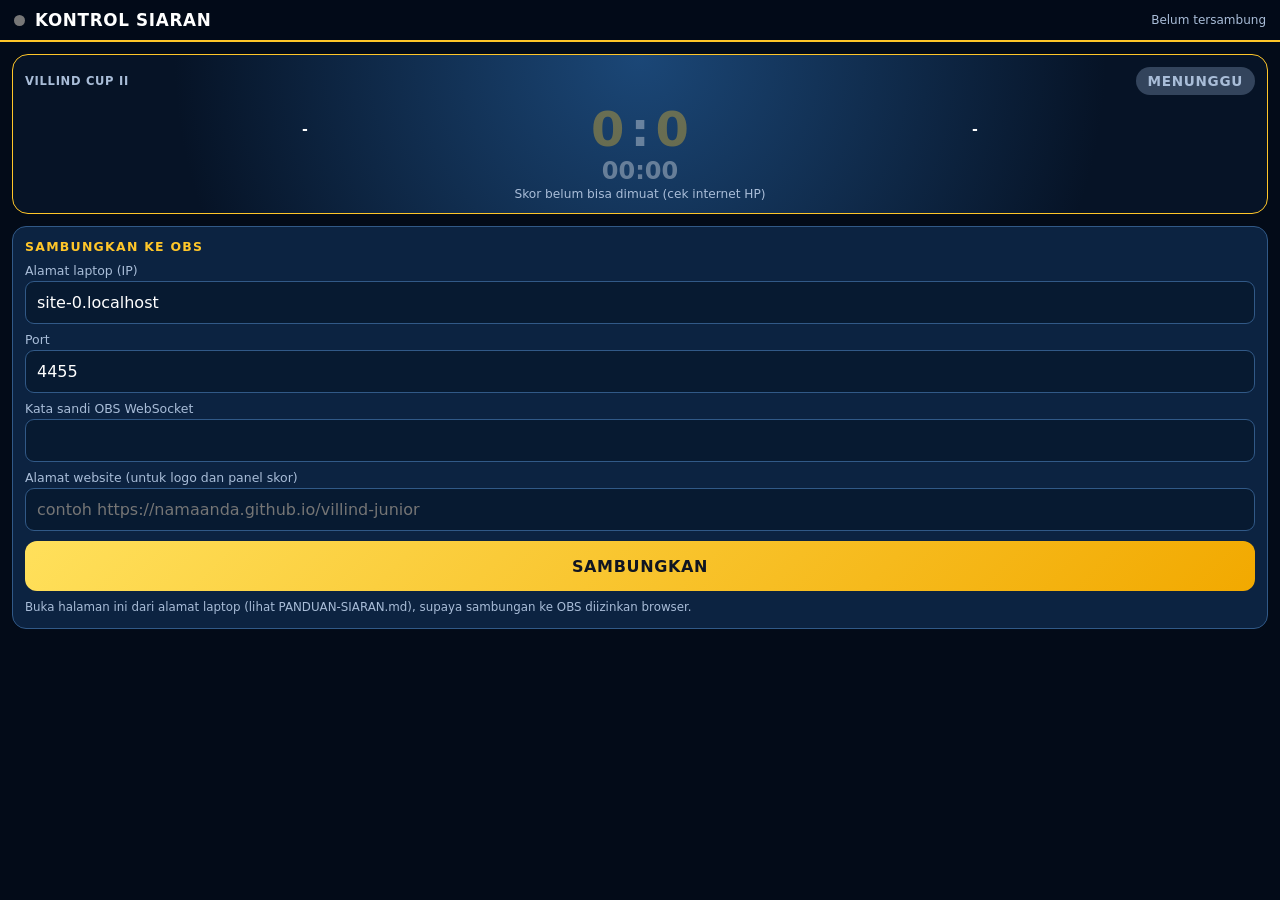
<file: kontrol.html>
<!doctype html>
<html lang="id">
<head>
<meta charset="utf-8">
<meta name="viewport" content="width=device-width,initial-scale=1,viewport-fit=cover">
<title>Kontrol Siaran - Villind Junior Tournament</title>
<meta name="robots" content="noindex">
<meta name="theme-color" content="#030b18">
<style>
:root{--gold:#ffc629;--navy:#030b18;--card:#0c2341;--line:#315987;--red:#e51c2b;--ok:#19b36b;--mut:#a9bdd8}
*{box-sizing:border-box;margin:0}
body{font-family:system-ui,-apple-system,"Segoe UI",Roboto,sans-serif;background:var(--navy);color:#fff;padding:0 12px calc(24px + env(safe-area-inset-bottom));-webkit-tap-highlight-color:transparent}
header{position:sticky;top:0;z-index:5;background:rgba(3,11,24,.97);border-bottom:2px solid var(--gold);margin:0 -12px 12px;padding:10px 14px;display:flex;align-items:center;gap:10px}
header h1{font-size:1.05rem;letter-spacing:.04em;flex:1}
.dot{width:11px;height:11px;border-radius:50%;background:#777}.dot.on{background:var(--ok);box-shadow:0 0 9px var(--ok)}.dot.wait{background:var(--gold)}
#st{font-size:.75rem;color:var(--mut)}
.panel{background:var(--card);border:1px solid var(--line);border-radius:14px;padding:12px;margin-bottom:12px}
.panel h2{font-size:.78rem;letter-spacing:.1em;color:var(--gold);margin-bottom:9px}
label{display:block;font-size:.78rem;color:var(--mut);margin:8px 0 3px}
input{width:100%;font:inherit;padding:11px;border-radius:9px;border:1px solid var(--line);background:#071a31;color:#fff}
button{font:inherit;cursor:pointer;border:0;color:inherit}
.btn{display:block;width:100%;min-height:50px;border-radius:12px;font-weight:900;letter-spacing:.04em;background:linear-gradient(135deg,#ffe05b,#f2a900);color:#101522;margin-top:10px}
.btn.red{background:var(--red);color:#fff}.btn.ghost{background:#102b50;color:#fff;border:1px solid var(--line)}
.btn:active{transform:scale(.98)}.hide{display:none!important}
#prog{position:relative;aspect-ratio:16/9;background:#000;border-radius:12px;overflow:hidden;border:2px solid var(--red)}
#prog img{width:100%;height:100%;object-fit:cover;display:block}
#prog .tag{position:absolute;left:8px;top:8px;background:var(--red);font-size:.7rem;font-weight:900;padding:3px 9px;border-radius:99px;letter-spacing:.08em}
#prog .nm{position:absolute;left:8px;bottom:8px;background:#000b;font-size:.8rem;font-weight:800;padding:3px 9px;border-radius:6px}
.bar{display:flex;align-items:center;gap:10px;margin-bottom:10px}
.badge{font-weight:900;font-size:.85rem;padding:6px 12px;border-radius:99px;background:#33445c}.badge.live{background:var(--red);animation:pl 1.4s infinite}
@keyframes pl{50%{opacity:.7}}
#tm{font-variant-numeric:tabular-nums;font-weight:800;margin-left:auto}
#scenes{display:grid;grid-template-columns:repeat(auto-fill,minmax(150px,1fr));gap:8px}
.sc{position:relative;aspect-ratio:16/9;background:#000;border:3px solid #294b72;border-radius:11px;overflow:hidden;padding:0}
.sc img{width:100%;height:100%;object-fit:cover;display:block}
.sc span{position:absolute;left:0;right:0;bottom:0;background:linear-gradient(transparent,#000d);font-weight:800;font-size:.82rem;padding:14px 6px 5px;text-align:left}
.sc.on{border-color:var(--red);box-shadow:0 0 0 2px #e51c2b66}
.sc.on:after{content:"LIVE";position:absolute;right:5px;top:5px;background:var(--red);font-size:.6rem;font-weight:900;padding:2px 6px;border-radius:99px}
.sc:active{transform:scale(.97)}
#ovs{display:grid;grid-template-columns:1fr 1fr;gap:8px}
.ov{min-height:46px;border-radius:10px;font-weight:800;background:#102b50;border:1px solid var(--line)}.ov.on{background:var(--ok);border-color:#7df0b8}
#msg{font-size:.82rem;margin-bottom:10px}#msg b{display:block;background:#5a1620;border:1px solid #e05060;padding:9px 11px;border-radius:9px;font-weight:600}
.match{display:flex;align-items:center;justify-content:space-between;gap:8px;font-weight:800}
.match .s{font-size:1.6rem;color:var(--gold)}.match small{display:block;color:var(--mut);font-weight:600;font-size:.72rem}
a.lnk{color:var(--gold);font-weight:800;font-size:.85rem}
.sb{background:radial-gradient(circle at 50% 0,#1b4777,#061326 72%);border:1px solid var(--gold);border-radius:16px;padding:12px;margin-bottom:12px;text-align:center}
.sb-meta{display:flex;justify-content:space-between;align-items:center;font-size:.72rem;font-weight:800;color:var(--mut);letter-spacing:.06em}
.sb-row{display:grid;grid-template-columns:1fr auto 1fr;gap:6px;align-items:center;margin:10px 0 4px}
.sb-t{display:flex;flex-direction:column;align-items:center;gap:5px;min-width:0}.sb-t img{width:46px;height:46px;object-fit:contain}.sb-t b{font-size:.88rem;line-height:1.15}
.sb-sc{font-size:3rem;font-weight:900;color:var(--gold);line-height:1;white-space:nowrap;font-variant-numeric:tabular-nums}.sb-sc i{font-style:normal;color:#fff;padding:0 6px}
.sb-clock{font-size:1.5rem;font-weight:800;font-variant-numeric:tabular-nums}.sb-sub{font-size:.76rem;color:var(--mut);margin-top:2px}
.sb.idle .sb-sc,.sb.idle .sb-clock{opacity:.35}
.tip{font-size:.74rem;color:var(--mut);margin-top:8px;line-height:1.4}
</style>
</head>
<body>
<header><i class="dot" id="dot"></i><h1>KONTROL SIARAN</h1><span id="st">Belum tersambung</span></header>
<section class="sb idle" id="sb">
  <div class="sb-meta"><span id="sbcat">VILLIND CUP II</span><span class="badge" id="sbst">MENUNGGU</span></div>
  <div class="sb-row"><div class="sb-t"><img id="sbla" alt="" hidden><b id="sbta">-</b></div><div class="sb-sc"><span id="sbsa">0</span><i>:</i><span id="sbsb">0</span></div><div class="sb-t"><img id="sblb" alt="" hidden><b id="sbtb">-</b></div></div>
  <div class="sb-clock" id="sbck">00:00</div><div class="sb-sub" id="sbsub">Memuat pertandingan...</div>
</section>
<div id="msg"></div>

<form id="conn" class="panel">
  <h2>SAMBUNGKAN KE OBS</h2>
  <label for="host">Alamat laptop (IP)</label><input id="host" inputmode="decimal" autocomplete="off" placeholder="contoh 192.168.1.20">
  <label for="port">Port</label><input id="port" inputmode="numeric" value="4455">
  <label for="pw">Kata sandi OBS WebSocket</label><input id="pw" type="password" autocomplete="off">
  <label for="site">Alamat website (untuk logo dan panel skor)</label><input id="site" inputmode="url" autocomplete="off" placeholder="contoh https://namaanda.github.io/villind-junior">
  <button class="btn" type="submit">SAMBUNGKAN</button>
  <p class="tip">Buka halaman ini dari alamat laptop (lihat PANDUAN-SIARAN.md), supaya sambungan ke OBS diizinkan browser.</p>
</form>

<div id="app" class="hide">
  <div class="panel">
    <div class="bar"><span class="badge" id="live">OFF AIR</span><span id="tm">00:00:00</span></div>
    <div id="prog"><img id="pimg" alt=""><span class="tag">PROGRAM</span><span class="nm" id="pnm"></span></div>
    <button class="btn" id="go">MULAI SIARAN</button>
  </div>
  <div class="panel"><h2>GANTI KAMERA (ketuk)</h2><div id="scenes"></div></div>
  <div class="panel" id="ovp"><h2>OVERLAY (Browser Source di OBS)</h2><div id="ovs"></div><p class="tip">Ketuk untuk tampil/sembunyi di semua scene. Statistik layar penuh juga bisa diatur dari panel panitia.</p></div>
  <div class="panel"><h2>SKOR PERTANDINGAN</h2><a class="lnk" id="adm" href="admin.html" target="_blank" rel="noopener">Buka panel skor panitia &rsaquo;</a><p class="tip">Catat gol, kartu, dan status pertandingan di panel ini. Skor di atas ikut berubah otomatis.</p></div>
  <button class="btn ghost" id="dc">PUTUSKAN SAMBUNGAN</button>
</div>

<script src="js/config.js" onerror="this.remove()"></script>
<script>
(function () {
  /* ====== PENGATURAN ======
     Overlay (Browser Source) dikenali otomatis dari OBS. */
  var HIDE_SCENE = /^_/;           // scene berawalan _ tidak ditampilkan sebagai tombol kamera

  var $ = function (id) { return document.getElementById(id); };
  var ws = null, pending = {}, rid = 0, scenes = [], cur = '', streaming = false, ovState = {};
  var thumbTimer = null, statTimer = null, retry = 0, want = false, ti = 0, wake = null;

  /* ---- SHA-256 murni JS (browser tidak memberi crypto.subtle di http://) ---- */
  function sha256(msg) {
    var H = [], K = [], i, p = 2, n = 0;
    function isP(x) { for (var d = 2; d * d <= x; d++) if (x % d === 0) return false; return true; }
    for (; n < 64; p++) if (isP(p)) { if (n < 8) H[n] = (Math.sqrt(p) % 1 * 4294967296) | 0; K[n] = (Math.cbrt(p) % 1 * 4294967296) | 0; n++; }
    var l = msg.length, nb = ((l + 9 + 63) >> 6) << 6, buf = new Uint8Array(nb); buf.set(msg); buf[l] = 128;
    var dv = new DataView(buf.buffer); dv.setUint32(nb - 4, (l * 8) >>> 0); dv.setUint32(nb - 8, Math.floor(l * 8 / 4294967296));
    var w = new Array(64);
    for (var off = 0; off < nb; off += 64) {
      for (i = 0; i < 16; i++) w[i] = dv.getUint32(off + i * 4);
      for (i = 16; i < 64; i++) {
        var a = w[i - 15], b = w[i - 2];
        w[i] = (w[i - 16] + ((a >>> 7 | a << 25) ^ (a >>> 18 | a << 14) ^ (a >>> 3)) + w[i - 7] + ((b >>> 17 | b << 15) ^ (b >>> 19 | b << 13) ^ (b >>> 10))) | 0;
      }
      var h = H.slice();
      for (i = 0; i < 64; i++) {
        var e = h[4], A = h[0];
        var t1 = (h[7] + ((e >>> 6 | e << 26) ^ (e >>> 11 | e << 21) ^ (e >>> 25 | e << 7)) + ((e & h[5]) ^ (~e & h[6])) + K[i] + w[i]) | 0;
        var t2 = (((A >>> 2 | A << 30) ^ (A >>> 13 | A << 19) ^ (A >>> 22 | A << 10)) + ((A & h[1]) ^ (A & h[2]) ^ (h[1] & h[2]))) | 0;
        h = [(t1 + t2) | 0, h[0], h[1], h[2], (h[3] + t1) | 0, h[4], h[5], h[6]];
      }
      for (i = 0; i < 8; i++) H[i] = (H[i] + h[i]) | 0;
    }
    var out = new Uint8Array(32), o = new DataView(out.buffer); for (i = 0; i < 8; i++) o.setUint32(i * 4, H[i]); return out;
  }
  function b64(u8) { var s = ''; for (var i = 0; i < u8.length; i++) s += String.fromCharCode(u8[i]); return btoa(s); }
  function enc(s) { return new TextEncoder().encode(s); }
  window.__sha256 = sha256;

  /* ---- UI helper ---- */
  function msg(t) { $('msg').innerHTML = t ? '<b>' + String(t).replace(/</g, '&lt;') + '</b>' : ''; }
  function status(t, cls) { $('st').textContent = t; $('dot').className = 'dot ' + (cls || ''); }
  function show(connected) { $('app').classList.toggle('hide', !connected); $('conn').classList.toggle('hide', connected); }

  /* ---- protokol OBS WebSocket v5 ---- */
  function req(type, data) {
    return new Promise(function (res, rej) {
      if (!ws || ws.readyState !== 1) return rej(new Error('Tidak tersambung'));
      var id = 'r' + (++rid); pending[id] = { res: res, rej: rej };
      ws.send(JSON.stringify({ op: 6, d: { requestType: type, requestId: id, requestData: data || {} } }));
      setTimeout(function () { if (pending[id]) { delete pending[id]; rej(new Error('Waktu habis')); } }, 8000);
    });
  }
  function connect() {
    var host = $('host').value.trim(), port = $('port').value.trim() || '4455', pw = $('pw').value;
    if (!host) return msg('Isi alamat laptop dulu.');
    try { localStorage.setItem('vjt-ctl', JSON.stringify({ host: host, port: port, pw: pw, site: $('site').value.trim() })); } catch (e) {}
    msg(''); status('Menyambung...', 'wait'); want = true;
    try { ws = new WebSocket('ws://' + host + ':' + port); } catch (e) { return fail('Alamat tidak valid.'); }
    var opened = false;
    ws.onmessage = function (ev) {
      var m = JSON.parse(ev.data), d = m.d;
      if (m.op === 0) {
        var idf = { rpcVersion: 1 };
        if (d.authentication) {
          var secret = b64(sha256(enc(pw + d.authentication.salt)));
          idf.authentication = b64(sha256(enc(secret + d.authentication.challenge)));
        }
        ws.send(JSON.stringify({ op: 1, d: idf }));
      } else if (m.op === 2) { opened = true; retry = 0; onReady(); }
      else if (m.op === 5) onEvent(d);
      else if (m.op === 7) {
        var p = pending[d.requestId]; if (!p) return; delete pending[d.requestId];
        d.requestStatus && d.requestStatus.result ? p.res(d.responseData || {}) : p.rej(Object.assign(new Error((d.requestStatus && d.requestStatus.comment) || 'Gagal'), { code: d.requestStatus && d.requestStatus.code }));
      }
    };
    ws.onclose = function (ev) {
      stopTimers(); show(false);
      if (!opened && ev.code === 4009) { want = false; return fail('Kata sandi OBS salah.'); }
      if (want) { status('Terputus, mencoba lagi...', 'wait'); setTimeout(function () { if (want) connect(); }, Math.min(8000, 1000 + retry++ * 1500)); }
      else status('Belum tersambung', '');
    };
    ws.onerror = function () { if (!opened) msg('Tidak bisa menyambung ke OBS. Cek: OBS menyala, WebSocket aktif, alamat/port benar, HP satu WiFi dengan laptop.'); };
  }
  function fail(t) { msg(t); status('Belum tersambung', ''); }

  function onReady() {
    status('Tersambung', 'on'); show(true); msg('');
    loadScenes().then(refreshOverlays); pollStream();
    stopTimers();
    statTimer = setInterval(pollStream, 2000);
    thumbTimer = setInterval(shot, 1000);
    try { if (navigator.wakeLock) navigator.wakeLock.request('screen').then(function (w) { wake = w; }).catch(function () {}); } catch (e) {}
  }
  function stopTimers() { clearInterval(statTimer); clearInterval(thumbTimer); }
  function onEvent(e) {
    if (e.eventType === 'CurrentProgramSceneChanged') { cur = e.eventData.sceneName; drawScenes(); refreshOverlays(); }
    else if (e.eventType === 'SceneListChanged' || e.eventType === 'SceneCreated' || e.eventType === 'SceneRemoved' || e.eventType === 'SceneNameChanged') loadScenes();
    else if (e.eventType === 'StreamStateChanged') { setStream(e.eventData.outputActive); pollStream(); }
  }

  /* ---- scene / kamera ---- */
  function loadScenes() {
    return req('GetSceneList').then(function (r) {
      cur = r.currentProgramSceneName;
      scenes = r.scenes.slice().sort(function (a, b) { return b.sceneIndex - a.sceneIndex; }).map(function (s) { return s.sceneName; }).filter(function (n) { return !HIDE_SCENE.test(n); });
      drawScenes();
    }).catch(function (e) { msg('Gagal membaca scene: ' + e.message); });
  }
  var thumbs = {};
  function drawScenes() {
    $('scenes').innerHTML = '';
    scenes.forEach(function (n) {
      var b = document.createElement('button'); b.className = 'sc' + (n === cur ? ' on' : ''); b.type = 'button';
      var im = document.createElement('img'); im.alt = ''; if (thumbs[n]) im.src = thumbs[n]; im.dataset.s = n;
      var sp = document.createElement('span'); sp.textContent = n;
      b.appendChild(im); b.appendChild(sp);
      b.onclick = function () { if (n === cur) return; req('SetCurrentProgramScene', { sceneName: n }).catch(function (e) { msg('Gagal ganti kamera: ' + e.message); }); };
      $('scenes').appendChild(b);
    });
    $('pnm').textContent = cur;
  }
  function grab(name, w, h, q) {
    return req('GetSourceScreenshot', { sourceName: name, imageFormat: 'jpg', imageWidth: w, imageHeight: h, imageCompressionQuality: q }).then(function (r) { return r.imageData; });
  }
  var busy = false;
  function shot() {
    if (busy || document.hidden || !scenes.length) return; busy = true;
    // program tiap detik; satu thumbnail scene bergiliran
    var jobs = [grab(cur, 640, 360, 55).then(function (d) { $('pimg').src = d; })];
    var n = scenes[ti++ % scenes.length];
    if (n !== cur) jobs.push(grab(n, 320, 180, 45).then(function (d) { thumbs[n] = d; var im = document.querySelector('#scenes img[data-s="' + n.replace(/"/g, '\\"') + '"]'); if (im) im.src = d; }));
    else thumbs[n] = $('pimg').src;
    Promise.all(jobs).catch(function () {}).then(function () { busy = false; });
  }

  /* ---- siaran ---- */
  function setStream(on) {
    streaming = on; $('live').textContent = on ? 'ON AIR' : 'OFF AIR'; $('live').className = 'badge' + (on ? ' live' : '');
    $('go').textContent = on ? 'STOP SIARAN' : 'MULAI SIARAN'; $('go').className = 'btn' + (on ? ' red' : '');
  }
  function pollStream() {
    req('GetStreamStatus').then(function (r) {
      setStream(r.outputActive);
      $('tm').textContent = r.outputActive ? String(r.outputTimecode || '').split('.')[0] : '00:00:00';
      if (r.outputActive && r.outputReconnecting) status('Siaran menyambung ulang...', 'wait'); else if (ws && ws.readyState === 1) status('Tersambung', 'on');
    }).catch(function () {});
  }
  $('go').onclick = function () {
    if (streaming) { if (!confirm('Hentikan siaran sekarang?')) return; req('StopStream').catch(function (e) { msg('Gagal: ' + e.message); }); }
    else { if (!confirm('Mulai siaran ke YouTube sekarang?')) return; req('StartStream').catch(function (e) { msg('Gagal mulai siaran: ' + e.message + '. Cek pengaturan Stream di OBS.'); }); }
  };

  /* ---- overlay: otomatis mengenali semua Browser Source di OBS ---- */
  function sceneItems(sc) { return req('GetSceneItemList', { sceneName: sc }).then(function (r) { return r.sceneItems || []; }).catch(function () { return []; }); }
  function refreshOverlays() {
    if (!cur) return;
    var all = scenes.slice(); if (all.indexOf(cur) < 0) all.push(cur);
    Promise.all(all.map(sceneItems)).then(function (lists) {
      var map = {}, names = [];
      all.forEach(function (sc, i) {
        map[sc] = {};
        lists[i].forEach(function (it) {
          if (it.inputKind !== 'browser_source') return;
          map[sc][it.sourceName] = { id: it.sceneItemId, on: it.sceneItemEnabled };
          if (names.indexOf(it.sourceName) < 0) names.push(it.sourceName);
        });
      });
      var box = $('ovs'); box.innerHTML = '';
      if (!names.length) { box.innerHTML = '<p class="tip">Belum ada Browser Source (overlay) di OBS. Tambahkan di OBS: Sources (+) &gt; Browser.</p>'; return; }
      var missingAny = false;
      names.forEach(function (n) {
        var here = map[cur][n], b = document.createElement('button'); b.type = 'button';
        all.forEach(function (sc) { if (!map[sc][n]) missingAny = true; });
        if (here) {
          b.className = 'ov' + (here.on ? ' on' : ''); b.textContent = n + (here.on ? ': TAMPIL' : ': SEMBUNYI');
          b.onclick = function () { toggleOverlay(map, all, n, !here.on); };
        } else {
          b.className = 'ov'; b.textContent = n + ': belum ada di scene ini. Ketuk untuk memasang';
          b.onclick = function () { addOverlay([cur], n); };
        }
        box.appendChild(b);
      });
      if (missingAny) {
        var ab = document.createElement('button'); ab.type = 'button'; ab.className = 'btn ghost'; ab.style.gridColumn = '1/-1';
        ab.textContent = 'PASANG OVERLAY DI SEMUA SCENE';
        ab.onclick = function () { addAll(map, all, names); };
        box.appendChild(ab);
      }
    });
  }
  function addOverlay(targets, name) {
    return Promise.all(targets.map(function (sc) {
      return req('CreateSceneItem', { sceneName: sc, sourceName: name, sceneItemEnabled: true }).catch(function (e) { msg('Gagal memasang ' + name + ': ' + e.message); });
    })).then(refreshOverlays);
  }
  function addAll(map, all, names) {
    var jobs = [];
    names.forEach(function (n) { all.forEach(function (sc) { if (!map[sc][n]) jobs.push(req('CreateSceneItem', { sceneName: sc, sourceName: n, sceneItemEnabled: true }).catch(function (e) { msg('Gagal memasang ' + n + ': ' + e.message); })); }); });
    Promise.all(jobs).then(refreshOverlays);
  }
  function toggleOverlay(map, all, name, on) {
    Promise.all(all.map(function (sc) { var it = map[sc][name]; return it ? req('SetSceneItemEnabled', { sceneName: sc, sceneItemId: it.id, sceneItemEnabled: on }).catch(function () {}) : null; })).then(refreshOverlays);
  }

  /* ---- skor & jam (langsung dari database, tanpa overlay OBS) ---- */
  var EMB = { SUPABASE_URL: 'https://dhvvexqeugsrxfnctxlr.supabase.co', SUPABASE_ANON_KEY: 'sb_publishable_O9DBRr55ha3QUHc28kyGoA_euEq-9dR' };
  var curMatch = null, LOGO_X = { 'villind a': 'villind-a', 'villind b': 'villind-b', 'villipo rw.14': 'villipo-rw14' };
  function rest(q) {
    var C = window.VJT_CONFIG || EMB;
    return fetch(C.SUPABASE_URL + '/rest/v1/' + q, { headers: { apikey: C.SUPABASE_ANON_KEY } }).then(function (r) { return r.ok ? r.json() : Promise.reject(new Error('db')); });
  }
  function site() { return ($('site').value || '').trim().replace(/\/+$/, ''); }
  function logoUrl(name) {
    var b = site(); if (!b) return '';
    var n = String(name || '').trim().toLowerCase().replace(/\s+/g, ' '), m = n.match(/^rt\s*0*(\d+)/);
    var f = m ? 'rt' + ('00' + m[1]).slice(-3) : LOGO_X[n]; return f ? b + '/icons/teams/' + f + '.png' : '';
  }
  function setLogo(id, name) { var im = $(id), u = logoUrl(name); if (u) { im.onerror = function () { im.hidden = true; }; im.src = u; im.hidden = false; } else im.hidden = true; }
  function fmtClock(sec) { return String(Math.floor(sec / 60)).padStart(2, '0') + ':' + String(sec % 60).padStart(2, '0'); }
  function elapsed(m) {
    var b = m.clock_base || 0;
    if (m.status === 'LIVE' && m.clock_started_at) b += Math.max(0, Math.floor((Date.now() - new Date(m.clock_started_at).getTime()) / 1000));
    return b;
  }
  var CAT = { U11: 'U-11', U15: 'U-15' }, ST = { LIVE: 'LIVE', 'HALF TIME': 'HALF TIME', 'FULL TIME': 'FULL TIME', UPCOMING: 'BERIKUTNYA' };
  function drawMatch() {
    var m = curMatch, box = $('sb'), live = m && (m.status === 'LIVE' || m.status === 'HALF TIME');
    box.classList.toggle('idle', !live);
    if (!m) { $('sbta').textContent = '-'; $('sbtb').textContent = '-'; $('sbsa').textContent = '0'; $('sbsb').textContent = '0'; $('sbla').hidden = $('sblb').hidden = true;
      $('sbck').textContent = '00:00'; $('sbst').textContent = 'MENUNGGU'; $('sbst').className = 'badge'; $('sbcat').textContent = 'VILLIND CUP II'; $('sbsub').textContent = 'Belum ada pertandingan'; return; }
    $('sbcat').textContent = (CAT[m.category] || m.category) + (m.phase ? ' \u00b7 ' + m.phase : '');
    $('sbta').textContent = m.team_a; $('sbtb').textContent = m.team_b;
    setLogo('sbla', m.team_a); setLogo('sblb', m.team_b);
    $('sbsa').textContent = live ? m.score_a : '-'; $('sbsb').textContent = live ? m.score_b : '-';
    $('sbst').textContent = ST[m.status] || m.status; $('sbst').className = 'badge' + (m.status === 'LIVE' ? ' live' : '');
    if (live) { $('sbck').textContent = fmtClock(elapsed(m)); $('sbsub').textContent = m.status === 'HALF TIME' ? 'Istirahat' : 'Babak ' + (m.period || 1); }
    else { var t = new Date(m.kickoff).toLocaleTimeString('id-ID', { hour: '2-digit', minute: '2-digit', hour12: false, timeZone: 'Asia/Jakarta' }).replace('.', ':');
      $('sbck').textContent = t + ' WIB'; $('sbsub').textContent = 'Belum ada pertandingan LIVE. Pertandingan berikutnya.'; }
  }
  var lastKey = '';
  function loadMatch() {
    rest('matches?select=*&status=in.(LIVE,%22HALF%20TIME%22)&order=kickoff.asc').then(function (d) {
      if (d.length) return d[0];
      return rest('matches?select=*&status=eq.UPCOMING&order=kickoff.asc&limit=1').then(function (u) { return u[0] || null; });
    }).then(function (m) { curMatch = m; drawMatch(); }).catch(function () { if (!curMatch) $('sbsub').textContent = 'Skor belum bisa dimuat (cek internet HP)'; });
  }
  setInterval(loadMatch, 3000);
  setInterval(function () { if (curMatch && curMatch.status === 'LIVE') $('sbck').textContent = fmtClock(elapsed(curMatch)); }, 1000);
  $('site').addEventListener('change', function () { $('adm').href = site() ? site() + '/admin.html' : 'admin.html'; drawMatch(); });

  /* ---- start ---- */
  $('conn').onsubmit = function (e) { e.preventDefault(); connect(); };
  $('dc').onclick = function () { want = false; if (ws) ws.close(); try { if (wake) wake.release(); } catch (e) {} };
  document.addEventListener('visibilitychange', function () { if (!document.hidden && ws && ws.readyState === 1) { loadScenes(); pollStream(); } });
  try {
    var sv = JSON.parse(localStorage.getItem('vjt-ctl') || 'null');
    if (sv) { $('host').value = sv.host; $('port').value = sv.port; $('pw').value = sv.pw; $('site').value = sv.site || ''; }
  } catch (e) {}
  if (!$('host').value && location.hostname) $('host').value = location.hostname;
  if (!$('pw').value && location.search.indexOf('auto') < 0) { /* menunggu input */ }
  if ($('host').value && $('pw').value) connect();
  $('adm').href = site() ? site() + '/admin.html' : 'admin.html';
  loadMatch();
})();
</script>
</body>
</html>
</file>
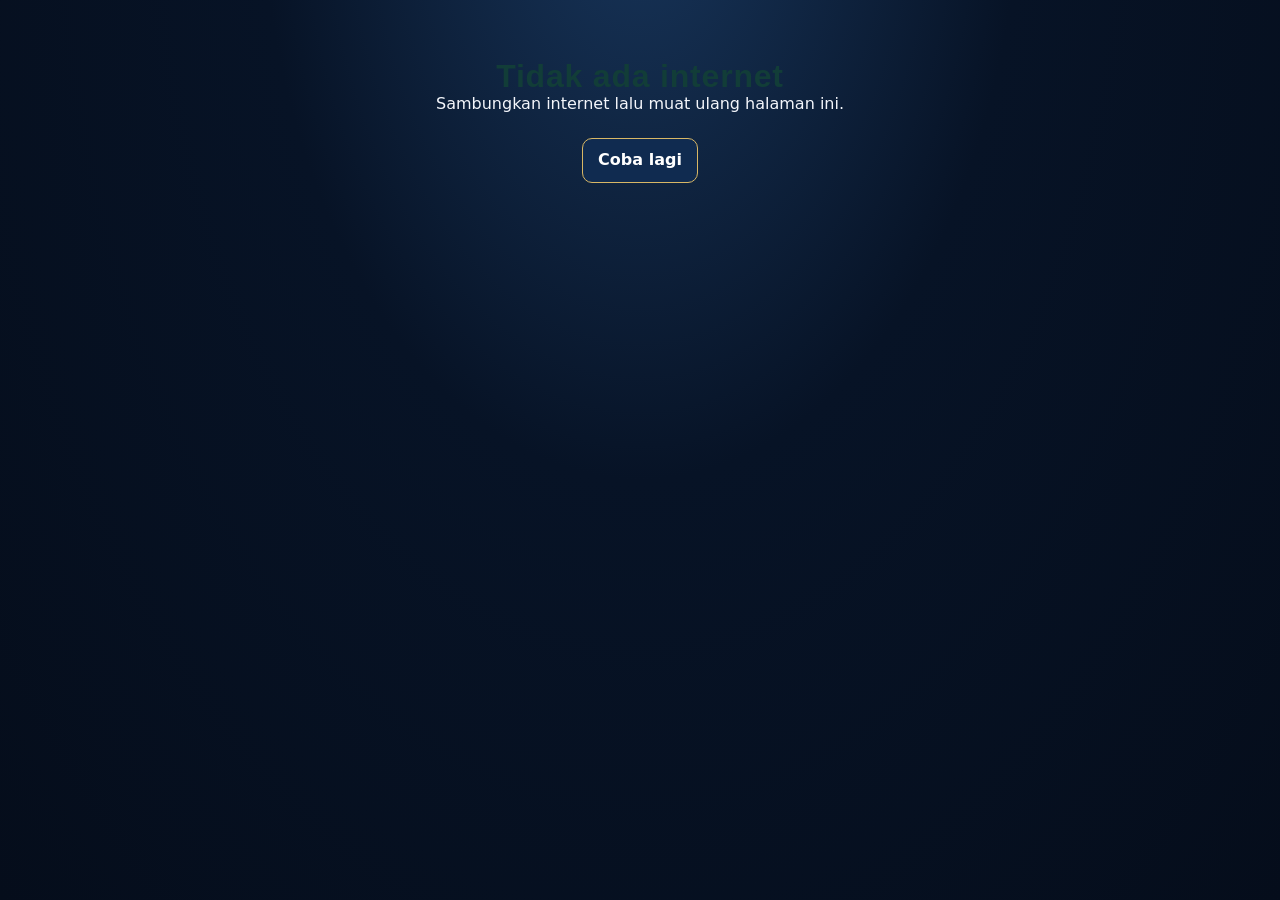
<file: offline.html>
<!doctype html><html lang="id"><head><meta charset="utf-8"><meta name="viewport" content="width=device-width,initial-scale=1"><title>Offline</title><link rel="stylesheet" href="css/style.css"></head><body><main class="wrap" style="padding-top:60px;text-align:center"><h1 class="disp" style="color:#123D38">Tidak ada internet</h1><p>Sambungkan internet lalu muat ulang halaman ini.</p><br><a class="btn dark" href="index.html">Coba lagi</a></main></body></html>
</file>
<file: css/style.css>
/* Mobile-first VILLIND CUP II sports broadcast design */
:root{--gold:#ffc629;--gold2:#ffdf70;--navy:#061326;--blue:#123b68;--red:#f0212d;--ink:#f7f9ff;--mut:#a9bdd8;--line:#294b72;--g1:#07172d;--g2:#102b50}
*{box-sizing:border-box;margin:0}
html{-webkit-text-size-adjust:100%;scroll-behavior:smooth}
body{font-family:Barlow,system-ui,sans-serif;background:#030b18;color:var(--ink);line-height:1.42;padding-bottom:82px;min-height:100vh}
h1,h2,h3,.disp{font-family:"Barlow Condensed","Arial Narrow",Impact,sans-serif;letter-spacing:.025em;line-height:1.02}
a{color:inherit}.wrap{max-width:720px;margin:0 auto;padding:0 14px}
header.top{position:sticky;top:0;z-index:30;background:rgba(3,11,24,.97);border-bottom:2px solid var(--gold);box-shadow:0 5px 22px #0009;backdrop-filter:blur(14px)}
header.top .wrap{height:68px;display:flex;align-items:center;gap:10px}
header.top img{width:49px;height:49px;object-fit:cover;border-radius:50%;border:2px solid var(--gold);box-shadow:0 0 14px #ffc62966}
.brand{flex:1;min-width:0}.brand .nm{font-size:1.04rem;font-weight:900;line-height:.92;color:#fff}.brand small{display:block;font-size:.49rem;line-height:1.1;color:var(--gold);font-weight:800;margin-top:5px;letter-spacing:.035em}
.livebtn{background:linear-gradient(#ff454c,#d90d1c);color:#fff;text-decoration:none;font-size:.78rem;font-weight:900;padding:8px 12px;border-radius:99px;display:flex;align-items:center;gap:7px;box-shadow:0 3px 12px #e51d2e55}
.livebtn i{width:8px;height:8px;background:white;border-radius:50%;animation:pulse 1.2s infinite}@keyframes pulse{50%{opacity:.2}}
.menu-trigger{font-size:1.55rem;text-decoration:none;padding:0 2px;color:white}
.home-shell{max-width:720px;margin:0 auto;background:#061326;min-height:100vh;overflow:hidden}
.hero-villind{position:relative;min-height:440px;overflow:hidden;background:#061326}
.hero-art{position:absolute;inset:0;background-image:url("../icons/villind-cup-banner.jpg");background-size:auto 100%;background-position:center top;background-repeat:no-repeat}
.hero-shade{position:absolute;inset:0;background:linear-gradient(180deg,rgba(2,9,20,.05) 0%,rgba(2,9,20,.02) 34%,rgba(3,11,24,.45) 57%,#061326 100%)}
.hero-content{position:absolute;left:0;right:0;bottom:0;padding:0 18px 19px;text-shadow:0 2px 8px #000}
.hero-kicker{display:flex;align-items:center;justify-content:space-between;color:#fff;font-size:.65rem;font-weight:900;letter-spacing:.12em;margin-bottom:6px}
.hero-kicker span:first-child{background:#07172dd9;border:1px solid #ffc62988;padding:5px 8px;border-radius:4px}
.hero-year{color:var(--gold);font-family:"Barlow Condensed";font-size:1.2rem}
.hero-content h1{font-size:clamp(2.55rem,12vw,4.1rem);font-weight:900;color:#fff;line-height:.9;text-transform:uppercase;text-shadow:0 3px 0 #7c4b00,0 6px 18px #000}
.hero-content h1 em{font-style:normal;color:var(--gold);-webkit-text-stroke:1px #fff;text-shadow:0 3px 0 #6b4000,0 5px 18px #000}
.hero-welcome{font-family:"Barlow Condensed";font-size:1.45rem;font-weight:800;color:var(--gold);line-height:1.03;margin-top:8px;text-transform:uppercase}
.hero-welcome b{color:#fff;font-size:1.12rem}
.hero-categories{display:flex;align-items:center;gap:12px;margin-top:12px;background:linear-gradient(90deg,#ffc629,#f4a900);color:#061326;width:max-content;padding:5px 19px;border-radius:3px;box-shadow:0 3px 12px #0008;font-weight:900;font-size:1.1rem}
.hero-categories i{height:17px;width:2px;background:#061326}
.hero-motto{font-family:"Barlow Condensed";font-size:.88rem;font-weight:800;color:#ffe27b;margin-top:10px;text-transform:uppercase;letter-spacing:.05em}
.home-content{padding:0 14px 20px;background:linear-gradient(180deg,#061326,#081a32 65%,#030b18)}
.home-event-line{display:flex;align-items:center;gap:10px;padding:13px 2px 11px;border-bottom:1px solid #244568}
.home-event-line>span:first-child{font-size:1.45rem}.home-event-line div{flex:1}.home-event-line b{display:block;font-family:"Barlow Condensed";font-size:1.05rem;letter-spacing:.04em}.home-event-line small{color:#a9bdd8;font-size:.72rem}.event-live-dot{font-size:.65rem;color:#ff303b}
.countdown-panel{background:linear-gradient(110deg,#07172d,#102d50);border:1px solid #b8871e;border-radius:13px;margin:14px 0 13px;padding:10px 12px;box-shadow:0 5px 15px #0007}
.countdown-title{font-family:"Barlow Condensed";font-weight:900;font-size:.95rem;letter-spacing:.06em;color:#fff;display:flex;align-items:center;gap:8px}.countdown-title span{font-size:1.25rem;color:var(--gold)}
.count{display:grid;grid-template-columns:repeat(4,1fr);margin-top:9px}.count div{text-align:center;border-right:1px solid #b8871e}.count div:last-child{border:0}.count b{display:block;font-family:"Barlow Condensed";font-size:2rem;line-height:1;color:#fff}.count span{font-size:.63rem;color:var(--gold);font-weight:900;text-transform:uppercase}
.home-actions{display:grid;grid-template-columns:1fr 1fr;gap:9px;margin:14px 0 20px}
.action-primary,.action-secondary{min-height:59px;border-radius:13px;display:flex;align-items:center;gap:7px;padding:8px 10px;text-decoration:none;font-family:"Barlow Condensed";font-weight:900;font-size:1rem;letter-spacing:.02em;box-shadow:0 4px 12px #0007}
.action-primary{background:linear-gradient(135deg,#ffe26b,#f4a900);color:#111827;border:1px solid #fff0a4}.action-secondary{background:linear-gradient(135deg,#123d6a,#061326);color:#fff;border:1px solid #d5e6ff}
.action-primary>span,.action-secondary>span{font-size:1.3rem}.action-primary i,.action-secondary i{font-size:1.6rem;font-style:normal;margin-left:auto}
.home-section{margin-top:19px}.home-section-heading{display:flex;align-items:center;justify-content:space-between;gap:8px;margin-bottom:10px}
.home-section-heading h2{font-size:1.25rem;color:#fff;font-weight:900;display:flex;align-items:center;gap:7px}
.heading-icon{color:var(--gold);font-size:1.15rem}.home-section-heading>a{font-size:.65rem;font-weight:900;color:var(--gold);text-decoration:none;white-space:nowrap}
.home-live-wrap{border:1px solid #254d7c;border-radius:15px;overflow:hidden}
.home-empty{background:linear-gradient(135deg,#102d50,#07172d);padding:22px 12px;text-align:center;display:flex;flex-direction:column;align-items:center;gap:5px;color:#fff}
.empty-live-icon{font-size:1.7rem;color:#ff2635}.home-empty b{font-family:"Barlow Condensed";font-size:1.05rem;letter-spacing:.05em}.home-empty small{color:#a9bdd8;font-size:.72rem}
.home-match{display:block;text-decoration:none;background:linear-gradient(135deg,#12345b,#061326);border:1px solid #315b87;border-radius:14px;padding:10px 11px;margin-bottom:9px;box-shadow:0 6px 15px #0007}
.home-match-top{display:flex;align-items:center;justify-content:space-between;border-bottom:1px solid #ffffff20;padding-bottom:7px;color:#a9bdd8;font-size:.7rem;font-weight:700}
.home-live-tag{background:#ed202b;color:white;padding:4px 10px;border-radius:99px;font-size:.7rem;font-weight:900;box-shadow:0 0 12px #ed202b77}.home-age{background:#1d7a50;color:#fff;padding:4px 10px;border-radius:99px;font-weight:900}
.home-match-grid{display:grid;grid-template-columns:1fr auto 1fr;align-items:center;gap:7px;padding:12px 0 7px}
.home-team{display:flex;flex-direction:column;align-items:center;gap:6px;text-align:center;min-width:0}.home-team b{font-size:.78rem;line-height:1.1;max-width:100%;overflow-wrap:anywhere}
.team-crest{width:54px;height:60px;display:grid;place-items:center;clip-path:polygon(50% 0,95% 17%,88% 76%,50% 100%,12% 76%,5% 17%);background:linear-gradient(145deg,#2ebf79,#075c43);border:2px solid #e9c04d;color:#fff;font-family:"Barlow Condensed";font-weight:900;font-size:1.15rem;text-shadow:0 2px 4px #000}
.team-crest.gold{background:linear-gradient(145deg,#ffe27b,#9b6400)}
.home-score{font-family:"Barlow Condensed";font-size:2.9rem;font-weight:900;color:#fff;white-space:nowrap}.home-score i{font-style:normal;color:var(--gold);padding:0 4px}
.home-time{text-align:center;min-width:84px}.home-time b{display:block;font-family:"Barlow Condensed";font-size:1.65rem;color:#fff}.home-time small{display:block;color:var(--gold);font-size:.6rem;max-width:110px}
.home-match-foot{display:flex;justify-content:space-between;align-items:center;border-top:1px solid #ffffff20;padding-top:7px;color:#ff6870;font-size:.65rem;font-weight:900}.home-match-foot b{color:var(--gold);font-size:.82rem}
.home-two-cards{display:grid;grid-template-columns:1fr 1fr;gap:10px;margin-top:18px}
.quick-card{border:1px solid #315b87;border-radius:13px;background:linear-gradient(140deg,#12345b,#07172d);padding:14px;text-decoration:none;display:flex;flex-direction:column;gap:3px}
.quick-card span{font-size:1.45rem}.quick-card b{font-family:"Barlow Condensed";font-size:1.05rem;color:var(--gold)}.quick-card small{font-size:.7rem;color:#a9bdd8}
.support-section{border:1px solid #a77c1a;border-radius:14px;padding:14px;background:linear-gradient(120deg,#3b2d0c,#10213a);display:flex;align-items:center;justify-content:space-between;gap:10px}.support-section h2{font-family:"Barlow Condensed";font-size:1.1rem;color:var(--gold)}.support-section p{font-size:.7rem;color:#e6d7b2}.support-section>div>span{font-size:1.2rem}.support-btn{background:var(--gold);color:#111827;padding:9px 11px;border-radius:8px;text-decoration:none;font-size:.68rem;font-weight:900;white-space:nowrap}
section{padding:17px 0 3px}section>.wrap>h2{font-family:"Barlow Condensed";font-size:1.45rem;color:var(--gold);margin-bottom:12px;display:flex;justify-content:space-between;align-items:baseline}section>.wrap>h2 a{font-size:.8rem;font-family:Barlow,sans-serif;text-transform:none;font-weight:700;color:#ffe27b}
.card{display:block;background:linear-gradient(135deg,#102d50,#07172d);border:1px solid #315987;border-radius:13px;padding:12px;margin-bottom:9px;text-decoration:none;box-shadow:0 4px 12px #0005}
.card .meta{display:flex;justify-content:space-between;align-items:center;font-size:.75rem;color:#b9cbe3;margin-bottom:8px;gap:8px}.pill{font-size:.66rem;font-weight:900;padding:3px 8px;border-radius:99px;background:#23466e;color:#fff}.pill.LIVE{background:var(--red)}.pill.HT{background:var(--gold);color:#07172d}.pill.FT{background:#13794e;color:#fff}
.row{display:grid;grid-template-columns:1fr auto 1fr;gap:7px;align-items:center}.row .t{font-weight:800;font-size:.9rem}.row .t:last-child{text-align:right}.score{font-family:"Barlow Condensed";font-weight:900;font-size:1.8rem;background:#030b18;color:var(--gold);border:1px solid #c99a29;border-radius:9px;padding:2px 10px;min-width:76px;text-align:center}.score.when{font-size:1rem;background:#12345b;color:#fff}
.day{font-family:"Barlow Condensed";text-transform:uppercase;font-weight:800;font-size:1.1rem;color:var(--gold);margin:17px 0 8px;padding-bottom:4px;border-bottom:2px solid var(--gold)}
.empty{background:#0c2341;border:1px dashed #5076a4;border-radius:13px;padding:20px;text-align:center;color:#c5d5ec;font-weight:600}
.tabs{display:flex;gap:7px;margin-bottom:13px;flex-wrap:wrap}.tabs button{border:1px solid var(--gold);background:#0c2341;color:#ffe27b;font:inherit;font-weight:800;padding:7px 14px;border-radius:99px;min-height:39px}.tabs button[aria-pressed=true]{background:var(--gold);color:#07172d}
table.st{width:100%;border-collapse:collapse;background:#0c2341;border-radius:12px;overflow:hidden;font-size:.78rem;color:#fff}table.st th{background:#173e6a;color:#ffe27b;font-size:.65rem;padding:7px 3px}table.st td{padding:8px 3px;text-align:center;border-top:1px solid #29486b}table.st td:nth-child(2),table.st th:nth-child(2){text-align:left;padding-left:6px}table.st td:last-child{font-weight:900;color:var(--gold)}
.board{background:radial-gradient(circle at 50% 0,#1b4777,#061326 70%);color:#fff;border:1px solid var(--gold);border-radius:16px;padding:20px 12px;text-align:center;margin-bottom:13px}.board .big{font-family:"Barlow Condensed";font-size:3.8rem;font-weight:900;color:var(--gold)}.board .tm{font-weight:800;font-size:.95rem}.board .grid{display:grid;grid-template-columns:1fr auto 1fr;gap:7px;align-items:center;margin:10px 0}.board .clock{font-size:1.35rem;font-weight:800}
.ev{background:#102b50;border-radius:10px;border:1px solid #315987;padding:9px 11px;margin-bottom:6px;font-size:.9rem;color:#fff}
.note{background:#2c2a1a;border:1px solid #b98a24;color:#ffe7a1;border-radius:11px;padding:10px;font-size:.85rem;margin-bottom:11px}
iframe.yt{width:100%;aspect-ratio:16/9;border:1px solid var(--gold);border-radius:13px;background:#000}
nav.bot{position:fixed;left:0;right:0;bottom:0;z-index:40;background:rgba(3,11,24,.97);display:grid;grid-template-columns:repeat(5,1fr);border-top:2px solid var(--gold);padding:4px 0 env(safe-area-inset-bottom);box-shadow:0 -6px 24px #0009;backdrop-filter:blur(14px)}
nav.bot a{color:#c6d5e9;text-decoration:none;text-align:center;font-size:.62rem;font-weight:900;padding:6px 2px;min-height:55px;letter-spacing:.025em}
nav.bot a svg{display:block;margin:0 auto 3px;width:21px;height:21px;fill:none;stroke:currentColor;stroke-width:2}
nav.bot a.on{color:var(--gold)}nav.bot a.live-tab svg{background:#ed202b;border-radius:50%;padding:5px;width:26px;height:26px;box-sizing:content-box;color:#fff;margin-top:-14px;filter:drop-shadow(0 0 9px #f22)}
footer{margin-top:22px;background:#030b18;color:#aebfd8;padding:20px 0 30px;font-size:.82rem;border-top:1px solid #29486b}
.panel{background:#102b50;border:1px solid #315987;border-radius:13px;padding:13px;margin-bottom:13px;color:#fff}.panel h3{color:var(--gold);font-size:1.2rem;margin-bottom:8px}
label{display:block;font-weight:700;font-size:.86rem;margin:10px 0 4px;color:#fff}
input,select{width:100%;font:inherit;padding:11px;border:1px solid #5076a4;border-radius:9px;background:#061326;color:#fff;min-height:44px}
.btn{display:inline-flex;align-items:center;justify-content:center;border:1px solid #ffe58a;font:inherit;font-weight:900;padding:10px 15px;border-radius:10px;background:linear-gradient(135deg,#ffe05b,#f2a900);color:#101522;text-decoration:none;min-height:44px}.btn.ghost{background:#07172d;color:#fff;border-color:#e4efff}.btn.dark{background:#102b50;color:#fff;border-color:var(--gold)}.btn.red{background:#e51c2b;color:#fff}
.btns{display:grid;grid-template-columns:1fr 1fr;gap:8px;margin-top:10px}.btns .btn{width:100%}.goal{font-size:1.1rem;padding:17px 8px}
.msg{padding:10px;border-radius:10px;margin:10px 0;font-weight:700}.msg.err{background:#fde6e5;color:#8d1d1a}.msg.ok{background:#e1f4e8;color:#14532d}.hide{display:none!important}
@media(min-width:650px){.hero-villind{min-height:540px}.hero-art{background-size:cover}.hero-content{padding:0 28px 24px}.home-content{padding-left:22px;padding-right:22px}}
@media(max-width:380px){header.top .wrap{gap:7px}.brand small{font-size:.43rem}.hero-villind{min-height:410px}.hero-content{padding-left:14px;padding-right:14px}.hero-welcome{font-size:1.25rem}.action-primary,.action-secondary{font-size:.9rem;padding:7px}.team-crest{width:47px;height:53px}}

/* Fix: category labels U-11 / U-15 on fixture cards */
.card .category-chip,
.card .chip.category-chip {
  display:inline-flex;
  align-items:center;
  justify-content:center;
  background:linear-gradient(135deg,#ffe16a,#f5ad08) !important;
  color:#07172d !important;
  border:1px solid #fff0a8;
  border-radius:6px;
  padding:3px 9px;
  font-weight:900;
  font-size:.72rem;
  line-height:1.2;
  text-shadow:none;
  white-space:nowrap;
}

/* VILLIND premium mobile visual pass — original layout, logo retained */
.hero-villind{position:relative;min-height:470px;overflow:hidden;background:#04152b;border-bottom:2px solid #e8b52c}
.hero-art{position:absolute;inset:0;background-image:url("../icons/villind-hero-art.jpg");background-size:cover;background-position:center 42%;opacity:.98}
.hero-shade{position:absolute;inset:0;background:
 linear-gradient(90deg,rgba(3,13,29,.96) 0%,rgba(3,13,29,.82) 38%,rgba(3,13,29,.18) 100%),
 linear-gradient(180deg,rgba(2,10,23,.18) 0%,rgba(2,10,23,.05) 42%,#061326 100%)}
.hero-brandline{position:absolute;z-index:2;top:18px;left:16px;right:16px;display:flex;align-items:center;gap:11px}
.hero-brandline img{width:66px;height:78px;object-fit:contain;filter:drop-shadow(0 3px 8px #000);border-radius:0;border:0;box-shadow:none}
.hero-brandline div{display:flex;flex-direction:column;min-width:0;text-shadow:0 2px 8px #000}
.hero-brandline b,.hero-brandline strong{font-family:"Barlow Condensed";font-size:1.4rem;line-height:.92;font-weight:900;font-style:italic}
.hero-brandline strong{color:#ffc629;font-size:1.55rem}
.hero-brandline small{font-size:.57rem;line-height:1.12;font-weight:800;color:#e7f0ff;letter-spacing:.045em;margin-top:5px}
.hero-season{margin-left:auto;align-self:flex-start;color:#ffcf38;font-family:"Barlow Condensed";font-size:1.15rem;font-weight:900;text-shadow:0 2px 7px #000}
.hero-content{position:absolute;z-index:2;left:0;right:0;bottom:0;padding:0 17px 18px;text-shadow:0 2px 9px #000}
.hero-kicker{display:flex;align-items:center;justify-content:space-between;margin-bottom:7px;font-size:.62rem;font-weight:900;letter-spacing:.08em;color:#fff}
.hero-kicker span:first-child{background:#07172dd9;border:1px solid #ffc62988;padding:5px 8px;border-radius:4px}
.hero-live-mini{color:#ffda6b}
.hero-content h1{font-size:clamp(2.6rem,12vw,4rem);font-weight:900;color:#fff;line-height:.9;text-transform:uppercase}
.hero-content h1 em{font-style:normal;color:#ffc629;-webkit-text-stroke:.6px #fff;text-shadow:0 3px 0 #704800,0 5px 15px #000}
.hero-welcome{font-family:"Barlow Condensed";font-size:1.35rem;font-weight:900;color:#ffc629;line-height:1.02;margin-top:7px;text-transform:uppercase}
.hero-welcome b{color:#fff;font-size:1.08rem}
.hero-categories{display:flex;align-items:center;gap:14px;margin-top:11px;background:linear-gradient(110deg,#ffe16a,#f2a900);color:#071326;width:max-content;padding:5px 18px;border-radius:7px;box-shadow:0 3px 14px #0009;font-weight:900;font-size:1.02rem;border:1px solid #fff2b1}
.hero-categories i{height:16px;width:2px;background:#071326}
.hero-motto{font-family:"Barlow Condensed";font-size:.78rem;font-weight:900;color:#ffe27b;margin-top:9px;text-transform:uppercase;letter-spacing:.045em}
.home-content{background:linear-gradient(180deg,#061326,#08203b 55%,#030b18)}
.home-event-line{border-bottom-color:#d5a62b66}
.home-actions{gap:9px}
.action-primary,.action-secondary{min-height:62px;border-radius:14px}
.action-primary{background:linear-gradient(135deg,#ffe36b,#efa900);box-shadow:0 4px 14px #e4a40033}
.action-secondary{background:linear-gradient(135deg,#0c2c50,#03101f);border:2px solid #d9a82d;box-shadow:inset 0 0 0 1px #ffffff22,0 4px 14px #0008}
.home-live-wrap{border:1px solid #d5a62b;border-radius:16px;overflow:hidden;box-shadow:0 5px 18px #0007}
.home-match{background:linear-gradient(145deg,#123b66,#061326);border:1px solid #d4a52d;border-radius:15px}
.home-match-top{border-bottom-color:#ffffff2b}
.home-score{font-size:3rem;color:#fff;text-shadow:0 2px 12px #000}
.home-time{background:#07172d;border:1px solid #d4a52d;border-radius:9px;padding:5px}
.home-time b{color:#ffdb67}
.home-team b{color:#fff}
.team-crest{border:2px solid #f3c449;box-shadow:0 4px 10px #0008}
.home-empty{background:linear-gradient(145deg,#102f52,#061326)}
.home-section-heading h2{font-size:1.22rem}
.quick-card{border-color:#b98a2c;background:linear-gradient(140deg,#123b66,#061326)}
.quick-card b{color:#ffcf47}
@media(max-width:380px){
 .hero-villind{min-height:445px}.hero-brandline{top:14px;left:12px;right:12px;gap:8px}
 .hero-brandline img{width:57px;height:68px}.hero-brandline b{font-size:1.22rem}.hero-brandline strong{font-size:1.35rem}
 .hero-content{padding-left:13px;padding-right:13px}.hero-content h1{font-size:2.55rem}
 .hero-welcome{font-size:1.2rem}.hero-motto{font-size:.7rem}
}

/* logo tim */
.tlogo{display:block;width:auto;object-fit:contain;flex:none;filter:drop-shadow(0 2px 4px #0006)}
.tlogo.xs{height:46px;display:inline-block;vertical-align:middle;margin-right:9px}
.tlogo.sm{height:84px}
.tlogo.md{height:128px}
.tlogo.lg{height:210px;margin:0 auto 8px}
.row .t{display:flex;align-items:center;gap:10px;min-width:0}.row .t.r{justify-content:flex-end;text-align:right}
.row .t span{min-width:0;overflow-wrap:anywhere;line-height:1.1}
.board .tm{display:flex;flex-direction:column;align-items:center;gap:2px}
table.st td.stt{white-space:nowrap}

/* pelanggaran, kartu */
.hint{font-size:.8rem;color:var(--mut);margin:8px 0 0;line-height:1.35}
.btn.foul{background:#e9eef6;color:#10243e;border:1px solid #9fb2cc}
.btn.ycard{background:#f7c92c;color:#2a2100;border:1px solid #b88f00}
.btn.rcard{background:#d4262b;color:#fff;border:1px solid #8f1115}
.disc{display:grid;grid-template-columns:1fr 1fr;gap:8px;margin-bottom:10px}
.dbox{background:#0b1f38;color:#fff;border-radius:10px;padding:9px 10px}
.dbox b{display:block;font-size:.85rem;margin-bottom:5px;color:var(--gold,#F6B83F)}
.drow{display:flex;justify-content:space-between;align-items:center;font-size:.76rem;padding:2px 0;gap:6px}
.drow i{font-style:normal;font-weight:900;font-size:1.1rem;min-width:24px;text-align:center;border-radius:6px;padding:0 6px;background:#12345b}
.drow i.hot{background:#d4262b}.drow i.yc{background:#f7c92c;color:#2a2100}.drow i.rc{background:#d4262b}
.mstats{display:grid;grid-template-columns:1fr auto 1fr;gap:6px 10px;align-items:center;margin:0 0 14px;padding:12px;border-radius:14px;background:#0b1f38;color:#fff;text-align:center}
.mstats b{font-size:1.3rem}.mstats span{font-size:.8rem;opacity:.85}
.mstats .yc{color:#f7c92c}.mstats .rc{color:#ff5a5f}

.home-match-grid{gap:4px}.home-team{gap:8px}.home-team b{font-size:.84rem}
.card .row{padding:4px 0}
table.st td.stt{display:flex;align-items:center;min-width:150px}
.tlogo.xs{width:34px;object-fit:contain}

/* Splash pembuka (video + suara) */
html.no-splash #splash{display:none!important}
#splash{position:fixed;inset:0;z-index:9999;background:#000;display:flex;align-items:center;justify-content:center;transition:opacity .6s ease}
#splash.out{opacity:0;pointer-events:none}
#splash video{width:100%;height:100%;object-fit:cover;background:#000}
@media (min-width:760px){#splash video{width:auto;max-width:100%;aspect-ratio:9/16;object-fit:cover}}
#splash-start{position:absolute;inset:0;border:0;background:radial-gradient(circle at 50% 40%,#12335a,#030b18 75%);color:#fff;display:flex;flex-direction:column;align-items:center;justify-content:center;gap:18px;cursor:pointer;font:inherit;padding:24px;text-align:center}
#splash-start[hidden],#splash-skip[hidden]{display:none}
#splash-start img{width:112px;height:112px;object-fit:cover;border-radius:50%;border:3px solid var(--gold);box-shadow:0 0 34px #ffc62988}
#splash-start b{font-size:1.5rem;font-weight:900;line-height:1}
.splash-tap{background:linear-gradient(135deg,#ffe26b,#f4a900);color:#111827;font-family:"Barlow Condensed",sans-serif;font-weight:900;font-size:1.15rem;letter-spacing:.06em;padding:12px 24px;border-radius:99px;animation:splashpulse 1.4s infinite}
@keyframes splashpulse{50%{transform:scale(1.06)}}
#splash-skip{position:absolute;right:14px;top:calc(14px + env(safe-area-inset-top,0px));background:#000a;color:#fff;border:1px solid #fff6;border-radius:99px;padding:8px 14px;font-family:"Barlow Condensed",sans-serif;font-weight:800;font-size:.9rem;letter-spacing:.06em;cursor:pointer;backdrop-filter:blur(6px)}
html.splash-on,html.splash-on body{overflow:hidden}

/* statistik di tab Live */
.live-stats{margin:-3px 0 13px}.live-stats .mstats{margin:0;border-top-left-radius:6px;border-top-right-radius:6px}

/* admin: logo dan pemain */
textarea{width:100%;font:inherit;padding:11px;border:1px solid #5076a4;border-radius:9px;background:#061326;color:#fff;resize:vertical}
input[type=file]{padding:9px;min-height:44px}
.tm-head{display:flex;align-items:center;gap:12px;margin:12px 0 4px}
.tm-head img{height:88px;width:auto;max-width:120px;object-fit:contain;background:#0b1f38;border-radius:10px;padding:6px}
.tm-head b{font-size:1.05rem}
.plist{margin:8px 0}
.prow{display:flex;align-items:center;gap:8px;background:#0b1f38;border-radius:9px;padding:7px 9px;margin-bottom:5px}
.prow .pn{min-width:34px;text-align:center;font-weight:900;color:#101923;background:var(--gold);border-radius:6px;padding:1px 6px;font-size:.85rem}
.prow .pn.none{background:#23466e;color:#fff}
.prow .pt{flex:1;font-weight:700;overflow-wrap:anywhere}
.prow button{border:1px solid #5076a4;background:#12345b;color:#fff;border-radius:8px;font:inherit;font-size:.78rem;font-weight:800;padding:6px 9px;min-height:34px}
.prow button.del{background:#8f1115;border-color:#d4262b}

/* ===== Susunan pemain + lapangan ===== */
.lu{margin:2px 0 16px}
.lu-top{display:flex;align-items:center;justify-content:space-between;gap:8px;margin-bottom:9px}
.lu-top h3{font-size:1.3rem;color:var(--gold)}
.lu-shuf{border:1px solid var(--gold);background:#0c2341;color:#ffe27b;font:inherit;font-weight:900;font-size:.72rem;padding:8px 12px;border-radius:99px;min-height:38px;letter-spacing:.04em;cursor:pointer}
.lu-shuf:active{transform:scale(.96)}
.lu-bar{display:flex;align-items:center;gap:8px;background:linear-gradient(110deg,#07172d,#12345b);border:1px solid #315987;padding:7px 10px;font-size:.88rem;flex-wrap:wrap}
.lu-bar.b{border-radius:12px 12px 0 0;border-bottom:0}.lu-bar.a{border-radius:0 0 12px 12px;border-top:0}
.lu-bar b{font-weight:800}.lu-bar .tlogo{width:24px;height:24px}
.lu-sample{font-style:normal;font-size:.55rem;font-weight:900;background:#ffffff1f;color:#ffe27b;padding:2px 6px;border-radius:99px}
.lu-chips{margin-left:auto;display:flex;gap:5px;flex-wrap:wrap;justify-content:flex-end}
.lu-chip{border:1px solid #4a6f9c;background:#0a1d36;color:#cfe0f7;font:inherit;font-family:"Barlow Condensed",sans-serif;font-weight:800;font-size:.8rem;padding:2px 9px;border-radius:99px;cursor:pointer}
.lu-chip[aria-pressed=true],.lu-chip.on{background:var(--gold);color:#07172d;border-color:var(--gold)}
.lu-pitch{position:relative;width:100%;aspect-ratio:2/3.1;overflow:hidden;border-left:1px solid #315987;border-right:1px solid #315987;background:#1f7a3a}
.lu-grass{position:absolute;inset:0;background:repeating-linear-gradient(180deg,#1d7437 0 8.33%,#238a42 8.33% 16.66%)}
.lu-grass:after{content:"";position:absolute;inset:0;background:radial-gradient(ellipse at 50% 50%,#ffffff1a,transparent 65%),linear-gradient(100deg,transparent 40%,#ffffff14 50%,transparent 60%);background-size:100% 100%,250% 100%;animation:luSheen 7s linear infinite}
@keyframes luSheen{from{background-position:0 0,150% 0}to{background-position:0 0,-150% 0}}
.lu-mk i{position:absolute;display:block;border:2px solid #ffffff8c;box-sizing:border-box}
.lu-mk .bd{inset:3%}
.lu-mk .hw{left:3%;right:3%;top:50%;height:0;border-width:2px 0 0}
.lu-mk .cc{width:26%;aspect-ratio:1;left:37%;top:calc(50% - 13% * .645);border-radius:50%}
.lu-mk .cd{width:2.4%;aspect-ratio:1;left:48.8%;top:calc(50% - 1.2% * .645);background:#ffffff8c;border-radius:50%;border:0}
.lu-mk .pb{left:22%;right:22%;height:15%}.lu-mk .gb{left:36%;right:36%;height:6%}.lu-mk .gl{left:43%;right:43%;height:2.2%;background:#ffffff30}
.lu-mk .t{top:3%;border-top:0}.lu-mk .b{bottom:3%;border-bottom:0}.lu-mk .gl.t{top:.8%}.lu-mk .gl.b{bottom:.8%}
.lu-dots,.lu-ball{position:absolute;inset:0}.lu-dots{z-index:2}.lu-ball{z-index:3;pointer-events:none;inset:auto;width:0;height:0}
.lu-p{position:absolute;width:32px;height:32px;transform:translate(-50%,-50%);transition:left .95s cubic-bezier(.34,1.35,.5,1),top .95s cubic-bezier(.34,1.35,.5,1),opacity .35s}
.lu-p.pre{opacity:0}
.lu-p .c{display:flex;align-items:center;justify-content:center;width:100%;height:100%;border-radius:50%;border:2px solid #fff;font-family:"Barlow Condensed",sans-serif;font-weight:900;font-size:1rem;box-shadow:0 3px 7px #0008;transition:transform .45s cubic-bezier(.3,1.6,.5,1)}
.lu-p.pre .c{transform:scale(.2)}
.lu-p.a .c{background:linear-gradient(#ffe26b,#f2a900);color:#07172d}
.lu-p.b .c{background:linear-gradient(#2f7bea,#1650b3);color:#fff}
.lu-p.a.gk .c{background:linear-gradient(#46e8ae,#12a36f);color:#04261a}
.lu-p.b.gk .c{background:linear-gradient(#fff,#cfd8e6);color:#07172d}
.lu-p .nm{position:absolute;top:100%;left:50%;transform:translateX(-50%);margin-top:1px;white-space:nowrap;font-size:.6rem;font-weight:800;color:#fff;text-shadow:0 1px 3px #000,0 0 4px #000;letter-spacing:.02em}
.lu-p.hit .c{animation:luHit .8s ease-out}
@keyframes luHit{0%{box-shadow:0 0 0 0 #fff}60%{box-shadow:0 0 0 14px #fff0}100%{box-shadow:0 3px 7px #0008}}
.lu-ball{position:absolute;left:50%;top:50%;width:0;height:0;transition:left 1s cubic-bezier(.45,.05,.3,1),top 1s cubic-bezier(.45,.05,.3,1)}
.lu-ball:before{content:"";position:absolute;left:12px;top:8px;width:15px;height:15px;border-radius:50%;background:radial-gradient(circle at 35% 30%,#fff 0 40%,#d9d9d9 70%);box-shadow:0 2px 5px #000a;animation:luBall 1s ease-out infinite alternate}
@keyframes luBall{from{transform:translateY(0) rotate(0)}to{transform:translateY(-3px) rotate(180deg)}}
.lu-lists{display:grid;grid-template-columns:1fr 1fr;gap:8px;margin-top:10px}
.lu-list{background:#102b50;border:1px solid #315987;border-radius:12px;padding:8px;min-width:0}
.lu-lh{display:flex;align-items:center;gap:6px;border-bottom:1px solid #315987;padding-bottom:6px;margin-bottom:4px;min-width:0}
.lu-lh b{font-family:"Barlow Condensed",sans-serif;font-size:.95rem;color:var(--gold);white-space:nowrap;overflow:hidden;text-overflow:ellipsis;flex:1}
.lu-lh small{font-weight:900;font-size:.7rem;background:var(--gold);color:#07172d;padding:1px 7px;border-radius:99px}.lu-lh .tlogo{width:20px;height:20px}
.lu-row{display:flex;align-items:center;gap:6px;padding:4px 0;font-size:.78rem;border-bottom:1px solid #ffffff12}
.lu-row b{width:22px;text-align:center;font-family:"Barlow Condensed",sans-serif;font-size:.95rem;color:var(--gold)}
.lu-row span{flex:1;min-width:0;white-space:nowrap;overflow:hidden;text-overflow:ellipsis}
.lu-row i{font-style:normal;font-size:.55rem;font-weight:900;color:#a9bdd8}
.lu-sub{font-size:.6rem;font-weight:900;letter-spacing:.1em;color:var(--gold);margin:8px 0 2px}
.lu-note{margin-top:8px;font-size:.72rem;color:var(--mut)}
@media (prefers-reduced-motion:reduce){.lu-grass:after,.lu-ball:before{animation:none}.lu-p{transition-duration:.01s}}

/* Futsal: 5 pemain, lapangan futsal */
.lu-pitch{aspect-ratio:1/1.65}
.lu-grass{background:linear-gradient(180deg,#1b7a45,#22914f 50%,#1b7a45)}
.lu-p{width:38px;height:38px}.lu-p .c{font-size:1.15rem}.lu-p .nm{font-size:.68rem}
.lu-mk .cc{width:24%;left:38%;top:calc(50% - 12% * .6)}
.lu-mk .pb{left:27%;right:27%;height:19%}
.lu-mk .pb.t{border-radius:0 0 999px 999px / 0 0 100% 100%}
.lu-mk .pb.b{border-radius:999px 999px 0 0 / 100% 100% 0 0}
.lu-mk .ps{width:2%;aspect-ratio:1;left:49%;background:#ffffff8c;border-radius:50%;border:0}
.lu-mk .ps.t{top:15%}.lu-mk .ps.b{bottom:15%}
.lu-mk .gl{left:40%;right:40%}

/* ==========================================================
   VILLIND JUNIOR — UEFA-inspired premium competition system
   Additive layer: preserves legacy component classes/behavior.
   ========================================================== */
:root{--gold:#d8b765;--gold2:#f0d99a;--navy:#071326;--blue:#10294a;--line:#2a4262;--mut:#aebbd0;--g1:#09172c;--g2:#142d4d;--surface:#0d1d34;--surface2:#132845}
body{background:radial-gradient(ellipse at 50% -15%,#18365c 0,#071326 42%,#050d1b 100%);color:#f4f6fb}
.wrap{max-width:1120px}
header.top{background:rgba(5,13,27,.94);border-bottom:1px solid #c5a45b;box-shadow:0 12px 34px #0007}
header.top .wrap{height:76px}
header.top img{border:1px solid #d8b765;box-shadow:0 0 0 4px #d8b76518}
.brand .nm{font-size:1.15rem;letter-spacing:.055em}
.brand small{color:#d8b765;letter-spacing:.12em;font-size:.52rem}
.livebtn{background:linear-gradient(135deg,#b72a3b,#771a2b);border:1px solid #e65c68;box-shadow:0 5px 18px #a51e3544}
.home-shell{max-width:1120px;background:transparent;box-shadow:0 22px 70px #0005}
.hero-villind{min-height:510px;border:1px solid #ffffff12;border-radius:0 0 22px 22px;background:#08162a}
.hero-art{background-size:cover;background-position:center 43%;filter:saturate(.82)}
.hero-shade{background:linear-gradient(90deg,#061326e8 0%,#06132699 45%,#06132622 100%),linear-gradient(0deg,#071326 0%,transparent 58%)}
.hero-brandline{position:absolute;top:22px;left:24px;display:flex;align-items:center;gap:12px;z-index:2;color:#fff;text-shadow:0 2px 8px #000}
.hero-brandline img{width:58px;height:58px;object-fit:cover;border:1px solid #d8b765;border-radius:50%;box-shadow:0 0 0 5px #d8b76520}
.hero-brandline b,.hero-brandline strong{display:block;font-family:"Barlow Condensed";font-size:1.2rem;line-height:.95;letter-spacing:.06em}
.hero-brandline strong{color:#e0c47c}.hero-brandline small{display:block;color:#c7d2e2;font-size:.52rem;letter-spacing:.12em;margin-top:5px}
.hero-season{margin-left:16px;border-left:1px solid #d8b765;padding-left:14px;color:#e0c47c;font-family:"Barlow Condensed";font-size:2rem;font-weight:900}
.hero-content{padding:0 28px 30px;max-width:690px}
.hero-kicker span:first-child{background:#09172dcc;border:1px solid #d8b76588;letter-spacing:.15em}
.hero-year,.hero-categories{color:#e4c77c}
.hero-content h1{font-size:clamp(3.2rem,8vw,6rem);text-shadow:0 4px 22px #000}
.hero-content h1 em{-webkit-text-stroke:0;color:#e0c47c;text-shadow:0 3px 22px #000}
.hero-welcome{color:#e0c47c}
.hero-categories{background:linear-gradient(135deg,#e7d29a,#b8934e);border-radius:4px;color:#111c2d;box-shadow:0 8px 22px #0006}
.hero-motto{color:#d7dfeb;letter-spacing:.12em}
.home-content{padding:0 24px 30px;background:linear-gradient(180deg,#071326,#0a1a30 60%,#050d1b)}
.home-event-line{border-color:#ffffff1b}.home-event-line>span:first-child{color:#e0c47c}
.home-event-line b{letter-spacing:.08em}.home-event-line small{color:#aebbd0}
.countdown-panel{border:1px solid #9e824c;background:linear-gradient(110deg,#0a1a30,#142d4c);box-shadow:0 12px 28px #0005}
.countdown-title span{color:#e0c47c}.count span{color:#d8b765}
.home-actions{gap:12px}.action-primary,.action-secondary{border-radius:8px;min-height:62px;letter-spacing:.08em}
.action-primary{background:linear-gradient(135deg,#e4d09a,#b99554);color:#101b2b;border:1px solid #f0d99a}
.action-secondary{background:linear-gradient(135deg,#17365b,#0b1b32);border:1px solid #49617f}
.home-section{margin-top:26px}.home-section-heading{border-bottom:1px solid #ffffff18;padding-bottom:9px}
.home-section-heading h2{font-size:1.5rem;letter-spacing:.04em}.heading-icon{color:#d8b765}
.home-match{background:linear-gradient(120deg,#142b49,#0a192e);border:1px solid #314966;border-radius:9px;box-shadow:0 9px 22px #0004;transition:transform .2s,border-color .2s}
.home-match:hover,.card:hover,.bracket-match:hover{transform:translateY(-2px);border-color:#d8b765}
.home-live-wrap,.card,.board,.panel{border-radius:10px}
.home-empty,.empty{background:linear-gradient(120deg,#102744,#0a192e);border:1px solid #2a4262;border-radius:9px;color:#e9edf5}
.quick-card{background:linear-gradient(145deg,#142d4d,#0b1a30);border:1px solid #344d6b;border-radius:9px;min-height:112px;transition:.2s}
.quick-card:hover{border-color:#d8b765;transform:translateY(-2px)}
.quick-card>span{color:#e0c47c}
footer{background:#040b16;border-top:1px solid #b99554;color:#9eacc1;padding:25px 0 100px}
.footer-links{display:flex;gap:16px;flex-wrap:wrap;margin:12px 0}.footer-links a{color:#dfc47e;text-decoration:none;font-size:.8rem;font-weight:800}
.bot{background:rgba(5,13,27,.96);border-top:1px solid #354967;backdrop-filter:blur(18px)}
.bot a{color:#91a2ba}.bot a.on{color:#e4c77c}
.bot a.on:after{background:#d8b765}
section>.wrap>h2,.wrap>h2{font-family:"Barlow Condensed";font-size:clamp(2rem,5vw,3.1rem);letter-spacing:.04em;color:#fff;margin:8px 0 14px}
.page-eyebrow{font-size:.68rem;font-weight:900;letter-spacing:.2em;color:#d8b765;margin:8px 0 5px}
.page-lead{color:#aebbd0;margin:-5px 0 20px;max-width:680px}
.panel{background:linear-gradient(145deg,#102541,#0a192e);border:1px solid #2b4260;box-shadow:0 12px 28px #0003;color:#edf2fa}
.panel h3{color:#e0c47c;font-family:"Barlow Condensed";font-size:1.35rem;letter-spacing:.04em}
.board{background:radial-gradient(ellipse at top,#193b62,#0a192e 72%);border:1px solid #526987;box-shadow:0 18px 35px #0005;padding:20px}
.tabs button{border:1px solid #536984;background:#0d2039;color:#d9e2ef;border-radius:6px}.tabs button[aria-pressed=true]{background:#d8b765;color:#111c2d;border-color:#e7d29a}
table.st{border:1px solid #344b68;border-radius:8px;overflow:hidden;background:#0c1b30}table.st th{background:#1a3555;color:#e4c77c}table.st td{border-color:#ffffff16}table.st tr:nth-child(even){background:#ffffff08}
.info-link-grid{display:grid;grid-template-columns:repeat(2,minmax(0,1fr));gap:9px}.info-link-grid a{display:block;padding:13px;background:#142d4b;border:1px solid #3b5472;border-radius:8px;text-decoration:none;font-weight:800;color:#e7d29a}
.rank-section{margin:20px 0}.rank-section>h3{font:900 1.45rem "Barlow Condensed";color:#e0c47c;letter-spacing:.07em;margin-bottom:10px}
.rank-list{border:1px solid #344b68;border-radius:9px;overflow:hidden;background:#0c1b30}
.rank-row{display:flex;align-items:center;gap:13px;padding:12px 14px;border-bottom:1px solid #ffffff14}.rank-row:last-child{border-bottom:0}.rank-no{width:30px;height:30px;display:grid;place-items:center;border-radius:50%;background:#1b3554;color:#e6cc8a;font-weight:900}.rank-team{display:flex;align-items:center;gap:9px;flex:1;min-width:0}.rank-team img{width:34px;height:34px;object-fit:contain}.rank-team b,.rank-team small{display:block}.rank-team b{color:#fff}.rank-team small{color:#9eacc1;font-size:.72rem}.rank-goals{font:900 1.6rem "Barlow Condensed";color:#e4c77c}.rank-goals small{font:800 .62rem Barlow,sans-serif;letter-spacing:.1em}
.bracket-grid{display:grid;grid-template-columns:repeat(2,minmax(0,1fr));gap:12px}.bracket-match{display:block;padding:13px;background:linear-gradient(145deg,#142d4b,#0a192e);border:1px solid #344b68;border-radius:9px;text-decoration:none;transition:.2s}.bracket-phase{color:#d8b765;font-size:.65rem;font-weight:900;letter-spacing:.13em;margin-bottom:8px}.bracket-team{display:flex;align-items:center;gap:8px;padding:7px 0;border-bottom:1px solid #ffffff14}.bracket-team img{width:28px;height:28px;object-fit:contain}.bracket-team b{flex:1;font-size:.85rem}.bracket-team strong{font-size:1rem}.bracket-team.winner b,.bracket-team.winner strong{color:#e6cc8a}.bracket-match>small{display:block;color:#9eacc1;margin-top:9px;font-size:.68rem}
.news-list{display:grid;grid-template-columns:repeat(2,minmax(0,1fr));gap:14px}.news-card{display:grid;grid-template-columns:120px 1fr;gap:13px;background:linear-gradient(145deg,#142d4b,#0a192e);border:1px solid #344b68;border-radius:9px;padding:11px;min-width:0}.news-card>img,.news-placeholder{width:120px;height:100px;object-fit:cover;border-radius:6px;background:#1d3859}.news-placeholder{display:grid;place-items:center;color:#e0c47c;font:900 2rem "Barlow Condensed"}.news-card small{color:#d8b765;font-size:.65rem;font-weight:900;letter-spacing:.08em}.news-card h3{font:800 1.15rem "Barlow Condensed";margin:4px 0;color:#fff}.news-card p{font-size:.8rem;color:#aebbd0;display:-webkit-box;-webkit-line-clamp:3;-webkit-box-orient:vertical;overflow:hidden}
/* Admin portal visual hierarchy; original IDs and controls remain intact. */
body:has(#app){background:radial-gradient(ellipse at 50% -15%,#1a3658 0,#071326 45%,#050d1b 100%)}
body:has(#app) main.wrap{max-width:1120px;padding-top:22px!important}
body:has(#app) header.top .wrap{max-width:1120px}
body:has(#app) #app{display:grid;grid-template-columns:repeat(2,minmax(0,1fr));gap:14px;align-items:start}
body:has(#app) #app>.panel:first-child{grid-column:1/-1;position:sticky;top:84px;z-index:20;display:grid;grid-template-columns:1fr minmax(220px,420px) auto;align-items:center;gap:10px;background:#102744f2;backdrop-filter:blur(16px)}
body:has(#app) #app>.panel:first-child label{display:none}
body:has(#app) #app>.panel:first-child select{margin:0}
body:has(#app) #ctl{grid-column:1/-1;display:grid;grid-template-columns:repeat(2,minmax(0,1fr));gap:14px}
body:has(#app) #ctl>.board{grid-column:1/-1}
body:has(#app) #ctl>.panel{margin:0}
body:has(#app) #app>.panel{margin:0}
body:has(#app) input,body:has(#app) select,body:has(#app) textarea{background:#07172b;border:1px solid #405a78;color:#fff;border-radius:7px;min-height:43px}
body:has(#app) label{color:#cbd6e5;font-size:.8rem;font-weight:800;letter-spacing:.02em}
body:has(#app) .btn{border-radius:7px;min-height:44px;font-weight:900;letter-spacing:.02em}
body:has(#app) .btn.dark{background:linear-gradient(135deg,#e0c47c,#b18c48);color:#101a2a;border-color:#ead9a8}
body:has(#app) .btn.goal{background:linear-gradient(135deg,#1b805c,#126044);border-color:#3aa47e}
body:has(#app) .btn.red{background:#85263a;border-color:#b34859}
body:has(#app) #login{max-width:480px;margin:8vh auto}
@media(max-width:760px){.wrap{padding-left:13px;padding-right:13px}.hero-villind{min-height:440px;border-radius:0 0 14px 14px}.hero-brandline{top:15px;left:15px}.hero-brandline img{width:47px;height:47px}.hero-brandline b,.hero-brandline strong{font-size:1rem}.hero-season{font-size:1.45rem;margin-left:5px;padding-left:9px}.hero-content{padding:0 16px 20px}.home-content{padding:0 13px 22px}.news-list{grid-template-columns:1fr}.bracket-grid{grid-template-columns:1fr}body:has(#app) #app{grid-template-columns:1fr}body:has(#app) #app>.panel:first-child{grid-template-columns:1fr;position:relative;top:auto}body:has(#app) #ctl{grid-template-columns:1fr}body:has(#app) #ctl>.board{grid-column:auto}body:has(#app) #ctl>.panel{grid-column:auto}.info-link-grid{grid-template-columns:1fr 1fr}.news-card{grid-template-columns:96px 1fr}.news-card>img,.news-placeholder{width:96px;height:90px}}
@media(min-width:900px){.home-content{padding-left:34px;padding-right:34px}.home-actions{max-width:560px}.home-two-cards{grid-template-columns:repeat(4,1fr)}.home-section{max-width:100%}}
.admin-welcome{grid-column:1/-1;display:flex;align-items:flex-end;justify-content:space-between;gap:20px;padding:24px;border:1px solid #405a78;border-radius:12px;background:linear-gradient(115deg,#142f50,#09182c 75%);box-shadow:0 18px 40px #0005}.admin-welcome h1{font-size:clamp(2rem,5vw,3.2rem);color:#fff;letter-spacing:.05em}.admin-welcome p{color:#aebbd0;font-size:.88rem;margin-top:6px}.admin-shortcuts{display:flex;gap:8px;flex-wrap:wrap}.admin-shortcuts a{font-size:.65rem;font-weight:900;letter-spacing:.06em;text-decoration:none;color:#e3cb8c;border:1px solid #6c5d3e;border-radius:6px;padding:9px 11px;background:#0a1a2e}.admin-news-row{display:flex;align-items:center;justify-content:space-between;gap:10px;padding:10px 0;border-bottom:1px solid #ffffff18}.admin-news-row b,.admin-news-row small{display:block}.admin-news-row b{font-size:.88rem}.admin-news-row small{font-size:.65rem;color:#aebbd0;margin-top:3px}.admin-news-actions{display:flex;gap:5px;flex-wrap:wrap}.admin-news-actions button{border:1px solid #526b89;background:#173557;color:#fff;border-radius:6px;padding:7px 9px;font:700 .7rem Barlow,sans-serif}.admin-news-actions button.danger{background:#78283a;border-color:#a34458}@media(max-width:760px){.admin-welcome{display:block;padding:17px}.admin-shortcuts{margin-top:14px}.admin-news-row{align-items:flex-start;flex-direction:column}.admin-news-actions{width:100%}.admin-news-actions button{flex:1}}
body:has(#app) #app>.panel:nth-child(2){grid-column:1/-1;position:sticky;top:84px;z-index:20;display:grid;grid-template-columns:1fr minmax(220px,420px) auto;align-items:center;gap:10px;background:#102744f2;backdrop-filter:blur(16px)}
body:has(#app) #app>.panel:nth-child(2) label{display:none}body:has(#app) #app>.panel:nth-child(2) select{margin:0}
@media(max-width:760px){body:has(#app) #app>.panel:nth-child(2){grid-template-columns:1fr;position:relative;top:auto}}

/* Foto pemain bulat */
.prow .pface{width:38px;height:38px;border-radius:50%;object-fit:cover;border:2px solid var(--gold);flex:none;background:#fff}
.lu-p.ph{width:46px;height:46px}
.lu-p.ph .c{position:relative;border-width:3px;font-size:.75rem}
.lu-p.ph.a .c{border-color:#ffd24a}.lu-p.ph.b .c{border-color:#3b86f0}.lu-p.ph.a.gk .c{border-color:#2fe0a0}.lu-p.ph.b.gk .c{border-color:#fff}
.lu-p.ph .c b{position:absolute;right:-7px;bottom:-7px;min-width:17px;height:17px;padding:0 3px;border-radius:9px;background:#07172d;color:#fff;border:1px solid #fff;font-size:.7rem;line-height:15px;text-align:center;box-sizing:border-box}
.lu-p.ph.a .c b{background:#f2a900;color:#07172d}
.lu-p.ph .nm{margin-top:3px}
.lu-row img.lface{width:26px;height:26px;border-radius:50%;object-fit:cover;flex:none;border:1px solid #ffffff55}
</file>
